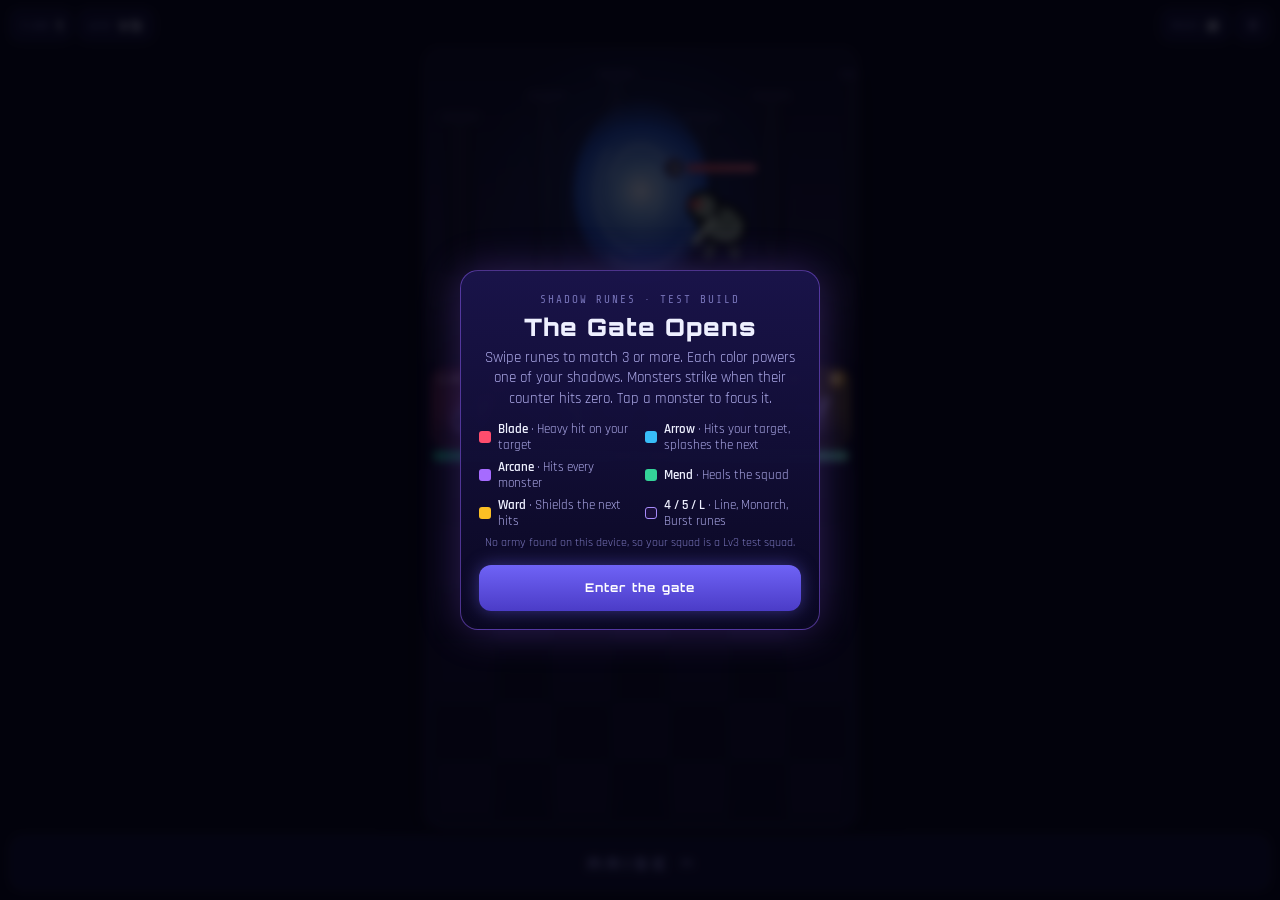
<file: claude/game/puzzle/index.html>
<!doctype html>
<html lang="en">
<head>
<meta charset="utf-8" />
<meta name="viewport" content="width=device-width, initial-scale=1, viewport-fit=cover, user-scalable=no" />
<meta name="apple-mobile-web-app-capable" content="yes" />
<meta name="apple-mobile-web-app-status-bar-style" content="black-translucent" />
<meta name="theme-color" content="#040410" />
<title>Shadow Runes</title>
<link rel="preconnect" href="https://fonts.googleapis.com" />
<link rel="preconnect" href="https://fonts.gstatic.com" crossorigin />
<link href="https://fonts.googleapis.com/css2?family=Orbitron:wght@500;700;900&family=Rajdhani:wght@500;600;700&family=Share+Tech+Mono&display=swap" rel="stylesheet" />
<link rel="stylesheet" href="puzzle.css?v=2" />
</head>
<body>
<div id="app">
  <header id="top">
    <div class="stat"><span>FLOOR</span><b id="hFloor">1</b></div>
    <div class="stat"><span>WAVE</span><b id="hWave">1/3</b></div>
    <div class="stat moves"><span>MOVES</span><b id="hMoves">0</b></div>
    <button class="iconbtn" id="bPause" aria-label="Pause"><svg viewBox="0 0 24 24"><path d="M8 5v14M16 5v14"/></svg></button>
  </header>
  <main id="stage"><div id="frame"><canvas id="cv"></canvas></div></main>
  <footer id="bar">
    <button id="bArise" class="arise"><i id="ariseFill"></i><span class="lbl">ARISE</span><span class="pct" id="arisePct">0%</span></button>
  </footer>
</div>
<div id="overlay" class="hide"></div>
<script src="puzzle.js?v=2"></script>
</body>
</html>
</file>
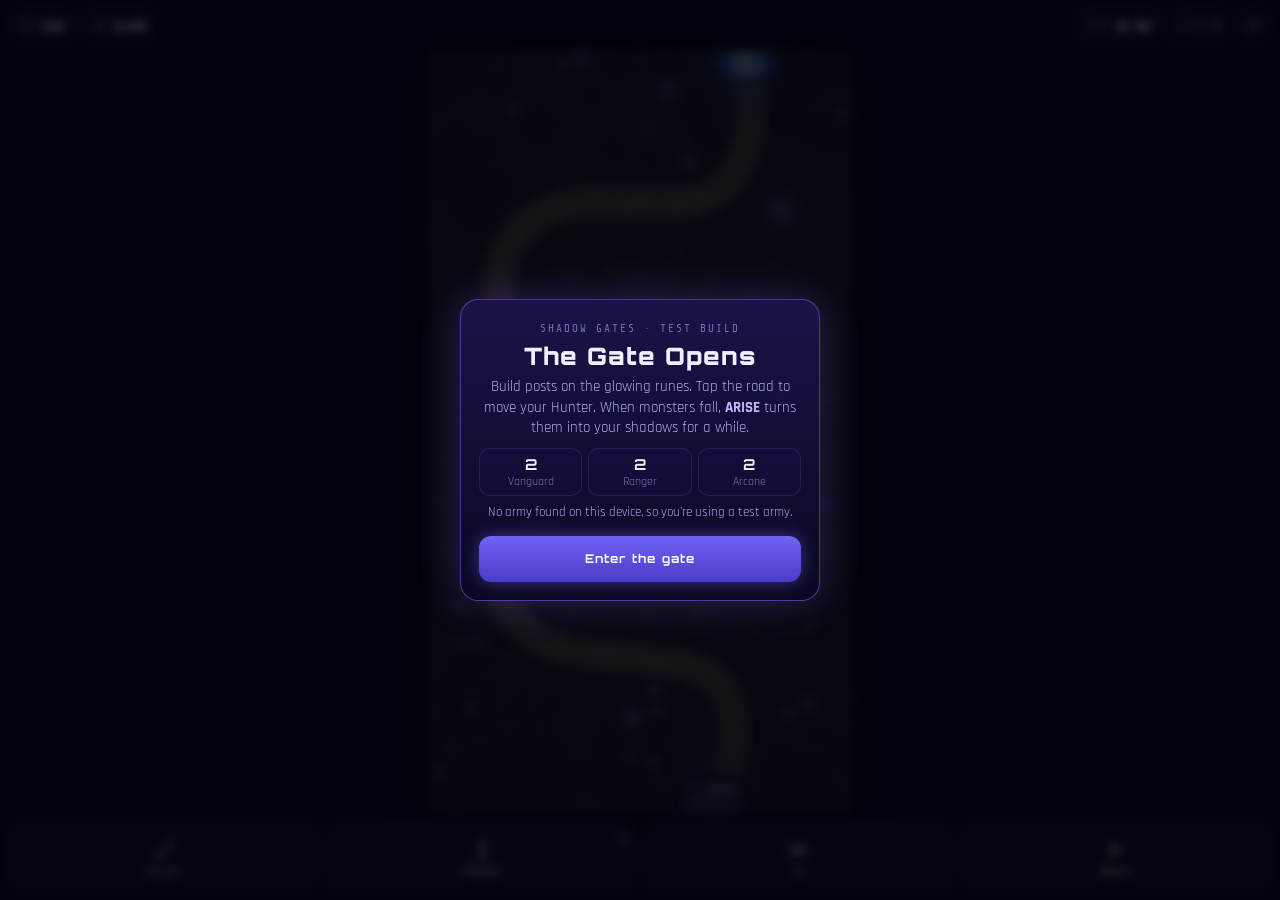
<file: claude/game/td/index.html>
<!doctype html>
<html lang="en">
<head>
<meta charset="utf-8" />
<meta name="viewport" content="width=device-width, initial-scale=1, viewport-fit=cover, user-scalable=no" />
<meta name="apple-mobile-web-app-capable" content="yes" />
<meta name="apple-mobile-web-app-status-bar-style" content="black-translucent" />
<meta name="theme-color" content="#040410" />
<title>Shadow Gates</title>
<link rel="preconnect" href="https://fonts.googleapis.com" />
<link rel="preconnect" href="https://fonts.gstatic.com" crossorigin />
<link href="https://fonts.googleapis.com/css2?family=Orbitron:wght@500;700;900&family=Rajdhani:wght@500;600;700&family=Share+Tech+Mono&display=swap" rel="stylesheet" />
<link rel="stylesheet" href="td.css?v=1" />
</head>
<body>
<div id="app">
  <header id="top">
    <div class="stat" id="hLives" title="Gate integrity"><svg viewBox="0 0 24 24"><path d="M12 2 4 5v6c0 5 3.4 9.4 8 11 4.6-1.6 8-6 8-11V5z"/></svg><b>20</b></div>
    <div class="stat mana" id="hMana" title="Mana"><svg viewBox="0 0 24 24"><path d="M12 2 6 12l6 10 6-10z"/></svg><b>0</b></div>
    <div class="stat wave" id="hWave"><span>WAVE</span><b>0/10</b></div>
    <div class="stat floor" id="hFloor"><span>FLOOR</span><b>1</b></div>
    <button class="iconbtn" id="bPause" aria-label="Pause"><svg viewBox="0 0 24 24"><path d="M8 5v14M16 5v14"/></svg></button>
  </header>
  <main id="stage">
    <div id="frame">
      <canvas id="world"></canvas>
      <div id="menu"></div>
      <div id="hint"></div>
    </div>
  </main>
  <footer id="bar">
    <button class="ab" id="bRush"><i class="cdf"></i><svg viewBox="0 0 24 24"><path d="M4 20 15 9M15 9l2-5 3 3-5 2M9 20l2-2M4 15l2 2"/></svg><span>Rush</span></button>
    <button class="ab arise" id="bArise"><i class="cdf"></i><em class="badge" id="corpseN">0</em><svg viewBox="0 0 24 24"><path d="M12 21V8M12 8l-4 4M12 8l4 4M5 21h14M7 4c1.5 1 3 1.5 5 1.5S15.5 5 17 4"/></svg><span>ARISE</span></button>
    <button class="ab" id="bSpeed"><svg viewBox="0 0 24 24"><path d="M4 6l7 6-7 6zM13 6l7 6-7 6z"/></svg><span>1×</span></button>
    <button class="ab call" id="bCall"><svg viewBox="0 0 24 24"><path d="M7 5l11 7-11 7z"/></svg><span>Start</span></button>
  </footer>
</div>
<div id="overlay" class="hide"></div>
<script src="td.js?v=1"></script>
</body>
</html>
</file>
<file: claude/game/puzzle/puzzle.css>
:root {
  --bg: #040410; --panel: rgba(20, 18, 60, 0.62); --ink: #eef0ff; --ink-dim: #aca9e8; --ink-faint: #7673b8;
  --violet: #6f63f6; --lav: #c3b8fe; --gold: #ffd166; --line: rgba(143, 94, 248, 0.5); --line-soft: rgba(143, 94, 248, 0.18);
}
* { box-sizing: border-box; -webkit-tap-highlight-color: transparent; }
html, body { margin: 0; height: 100%; background: var(--bg); color: var(--ink); overflow: hidden;
  font-family: "Rajdhani", system-ui, sans-serif; -webkit-user-select: none; user-select: none; touch-action: none; overscroll-behavior: none; }
#app { position: fixed; inset: 0; display: flex; flex-direction: column;
  padding: env(safe-area-inset-top) env(safe-area-inset-right) env(safe-area-inset-bottom) env(safe-area-inset-left); }
button { font: inherit; color: inherit; background: none; border: 0; padding: 0; cursor: pointer; }
svg { fill: none; stroke: currentColor; stroke-width: 1.8; stroke-linecap: round; stroke-linejoin: round; }

#top { display: flex; align-items: center; gap: 6px; padding: 8px 10px 4px; height: 46px; flex: none; }
.stat { display: flex; align-items: center; gap: 6px; height: 32px; padding: 0 10px; border-radius: 10px; background: var(--panel); border: 1px solid var(--line-soft);
  font-family: "Orbitron", sans-serif; font-weight: 700; font-size: 14px; }
.stat span { font-family: "Share Tech Mono", monospace; font-weight: 400; font-size: 10px; color: var(--ink-faint); letter-spacing: .08em; }
.stat.moves { margin-left: auto; }
.iconbtn { width: 34px; height: 32px; display: grid; place-items: center; border-radius: 10px; background: var(--panel); border: 1px solid var(--line-soft); color: var(--lav); }
.iconbtn svg { width: 16px; height: 16px; stroke-width: 2.4; }

#stage { flex: 1; min-height: 0; display: grid; place-items: center; }
#frame { position: relative; border-radius: 14px; overflow: hidden; box-shadow: 0 0 0 1px var(--line-soft), 0 10px 40px rgba(0,0,0,.6); }
#cv { display: block; touch-action: none; }

#bar { padding: 6px 10px 10px; height: 70px; flex: none; }
.arise { position: relative; width: 100%; height: 100%; border-radius: 14px; overflow: hidden; background: var(--panel); border: 1px solid var(--line-soft);
  display: flex; align-items: center; justify-content: center; gap: 10px; color: var(--ink-faint); }
.arise i { position: absolute; left: 0; top: 0; bottom: 0; width: 0; background: linear-gradient(90deg, rgba(76, 29, 149, .55), rgba(143, 94, 248, .55)); transition: width .35s ease; }
.arise .lbl { position: relative; font-family: "Orbitron", sans-serif; font-weight: 900; font-size: 17px; letter-spacing: .3em; }
.arise .pct { position: relative; font-family: "Share Tech Mono", monospace; font-size: 12px; }
.arise.ready { color: #fff; border-color: rgba(196, 181, 253, .8); animation: ready 1.6s ease-in-out infinite; }
.arise.ready .lbl { text-shadow: 0 0 14px #a78bfa, 0 0 30px #7c3aed; }
@keyframes ready { 50% { box-shadow: 0 0 26px rgba(143, 94, 248, .75), inset 0 0 24px rgba(143, 94, 248, .5); } }

#overlay { position: fixed; inset: 0; z-index: 20; display: grid; place-items: center; padding: 20px; background: rgba(3, 3, 12, .78);
  -webkit-backdrop-filter: blur(4px); backdrop-filter: blur(4px); animation: fade .25s both; }
#overlay.hide { display: none; }
@keyframes fade { from { opacity: 0; } }
.card { width: min(360px, 100%); padding: 22px 18px 18px; border-radius: 18px; text-align: center;
  background: linear-gradient(180deg, rgba(26, 20, 76, .96), rgba(10, 8, 34, .97)); border: 1px solid var(--line); box-shadow: 0 0 40px rgba(143, 94, 248, .3);
  animation: rise .35s cubic-bezier(.2, .9, .3, 1.2) both; }
@keyframes rise { from { transform: translateY(20px) scale(.96); opacity: 0; } }
.card .k { font-family: "Share Tech Mono", monospace; font-size: 11px; letter-spacing: .18em; color: var(--ink-faint); text-transform: uppercase; }
.card h2 { margin: 6px 0 4px; font-family: "Orbitron", sans-serif; font-weight: 900; font-size: 24px; letter-spacing: .04em; }
.card p { margin: 6px 0; color: var(--ink-dim); font-size: 15px; line-height: 1.35; }
.card canvas { display: block; margin: 6px auto 0; }
.row { display: flex; gap: 8px; margin-top: 14px; }
.btn { flex: 1; height: 46px; border-radius: 12px; font-family: "Orbitron", sans-serif; font-weight: 700; font-size: 12px; letter-spacing: .1em;
  background: linear-gradient(180deg, #6f63f6, #4b3cc7); color: #fff; box-shadow: 0 0 18px rgba(111, 99, 246, .45); }
.btn.ghost { background: var(--panel); border: 1px solid var(--line-soft); box-shadow: none; color: var(--lav); }
.btn:active { transform: scale(.97); }
.tier { display: inline-block; margin-top: 2px; padding: 2px 10px; border-radius: 8px; font-family: "Orbitron", sans-serif; font-size: 11px; font-weight: 700; letter-spacing: .1em; border: 1px solid currentColor; }
.boons { display: grid; gap: 8px; margin-top: 12px; }
.boon { width: 100%; text-align: left; padding: 12px; border-radius: 12px; background: rgba(20, 16, 60, .8); border: 1px solid var(--line-soft); display: flex; gap: 10px; align-items: center; animation: rise .35s both; }
.boon:nth-child(2) { animation-delay: .07s; } .boon:nth-child(3) { animation-delay: .14s; }
.boon:active { border-color: var(--gold); }
.boon .gl { flex: none; width: 38px; height: 38px; border-radius: 10px; display: grid; place-items: center; font-family: "Orbitron", sans-serif; font-weight: 900; font-size: 15px; }
.boon b { display: block; font-family: "Orbitron", sans-serif; font-size: 12px; letter-spacing: .05em; color: #fff; }
.boon small { display: block; font-size: 14px; color: var(--ink-dim); line-height: 1.2; }
.boon em { font-style: normal; font-family: "Share Tech Mono", monospace; font-size: 10px; color: var(--gold); }
.legend { display: grid; grid-template-columns: 1fr 1fr; gap: 6px 10px; margin-top: 12px; text-align: left; font-size: 13px; color: var(--ink-dim); }
.legend div { display: flex; align-items: center; gap: 7px; }
.legend i { flex: none; width: 12px; height: 12px; border-radius: 3px; }
.legend b { color: var(--ink); font-weight: 600; }
.small { font-size: 12px !important; color: var(--ink-faint) !important; }
</file>
<file: claude/game/td/td.css>
:root {
  --bg: #040410;
  --panel: rgba(20, 18, 60, 0.62);
  --panel-solid: #0d0b30;
  --ink: #eef0ff;
  --ink-dim: #aca9e8;
  --ink-faint: #7673b8;
  --violet: #6f63f6;
  --purple: #8f5ef8;
  --lav: #c3b8fe;
  --magenta: #da78f5;
  --red: #ff4d5e;
  --gold: #ffd166;
  --line: rgba(143, 94, 248, 0.5);
  --line-soft: rgba(143, 94, 248, 0.18);
  --glow: rgba(143, 94, 248, 0.55);
}
* { box-sizing: border-box; -webkit-tap-highlight-color: transparent; }
html, body { margin: 0; height: 100%; background: var(--bg); color: var(--ink); overflow: hidden;
  font-family: "Rajdhani", system-ui, sans-serif; -webkit-user-select: none; user-select: none; touch-action: manipulation; overscroll-behavior: none; }
#app { position: fixed; inset: 0; display: flex; flex-direction: column;
  padding: env(safe-area-inset-top) env(safe-area-inset-right) env(safe-area-inset-bottom) env(safe-area-inset-left); }
button { font: inherit; color: inherit; background: none; border: 0; padding: 0; cursor: pointer; }
svg { fill: none; stroke: currentColor; stroke-width: 1.8; stroke-linecap: round; stroke-linejoin: round; }

/* ---------- top HUD ---------- */
#top { display: flex; align-items: center; gap: 6px; padding: 8px 10px 6px; height: 48px; flex: none; }
.stat { display: flex; align-items: center; gap: 5px; height: 32px; padding: 0 10px; border-radius: 10px;
  background: var(--panel); border: 1px solid var(--line-soft); font-family: "Orbitron", sans-serif; font-weight: 700; font-size: 14px; }
.stat svg { width: 15px; height: 15px; }
#hLives { color: #ff8291; } #hLives b { color: var(--ink); }
.stat.mana { color: #8fb4ff; } .stat.mana b { color: var(--ink); }
.stat span { font-family: "Share Tech Mono", monospace; font-weight: 400; font-size: 10px; color: var(--ink-faint); letter-spacing: .08em; }
.stat.wave { margin-left: auto; }
.stat.hit { animation: hit .45s; }
@keyframes hit { 30% { background: rgba(255, 77, 94, .45); transform: scale(1.06); } }
.stat.gain b { animation: gain .35s; }
@keyframes gain { 40% { color: #bfd4ff; text-shadow: 0 0 10px #8fb4ff; } }
.iconbtn { width: 34px; height: 32px; display: grid; place-items: center; border-radius: 10px; background: var(--panel); border: 1px solid var(--line-soft); color: var(--lav); }
.iconbtn svg { width: 16px; height: 16px; stroke-width: 2.4; }

/* ---------- stage ---------- */
#stage { flex: 1; min-height: 0; display: grid; place-items: center; position: relative; }
#frame { position: relative; border-radius: 14px; overflow: hidden; box-shadow: 0 0 0 1px var(--line-soft), 0 10px 40px rgba(0,0,0,.6); }
#world { display: block; touch-action: none; }
#hint { position: absolute; left: 50%; top: 10px; transform: translateX(-50%); padding: 6px 12px; border-radius: 9px; background: rgba(8, 6, 26, .82);
  border: 1px solid var(--line); font-family: "Share Tech Mono", monospace; font-size: 12px; color: var(--lav); pointer-events: none; opacity: 0; transition: opacity .2s; white-space: nowrap; }
#hint.on { opacity: 1; }

/* ---------- radial build menu ---------- */
#menu { position: absolute; inset: 0; pointer-events: none; }
.opt { position: absolute; width: 50px; height: 50px; margin: -25px 0 0 -25px; border-radius: 50%; pointer-events: auto;
  background: radial-gradient(circle at 50% 35%, #2a2170, #120e38 70%); border: 1.5px solid var(--line); box-shadow: 0 0 14px rgba(143,94,248,.35), inset 0 0 10px rgba(143,94,248,.25);
  display: grid; place-items: center; color: var(--lav); animation: pop .18s ease-out both; }
.opt svg { width: 24px; height: 24px; }
.opt .cost { position: absolute; bottom: -9px; left: 50%; transform: translateX(-50%); padding: 1px 6px; border-radius: 7px; background: #0b0926; border: 1px solid var(--line-soft);
  font-family: "Orbitron", sans-serif; font-size: 10px; font-weight: 700; color: #bfd4ff; white-space: nowrap; }
.opt .cap { position: absolute; top: -7px; right: -8px; padding: 0 5px; border-radius: 6px; background: #0b0926; border: 1px solid var(--line-soft); font-family: "Share Tech Mono", monospace; font-size: 9px; color: var(--ink-dim); }
.opt.off { filter: grayscale(.9) brightness(.6); }
.opt.off .cost { color: #ff8291; }
.opt.sel { border-color: var(--gold); box-shadow: 0 0 18px rgba(255, 209, 102, .55), inset 0 0 12px rgba(255, 209, 102, .3); color: #fff2cc; }
.opt.sell .cost { color: var(--gold); }
@keyframes pop { from { transform: scale(.3); opacity: 0; } }
.tip { position: absolute; width: 190px; margin-left: -95px; padding: 8px 10px; border-radius: 10px; background: rgba(8, 6, 26, .94); border: 1px solid var(--line);
  pointer-events: none; animation: pop .15s ease-out both; }
.tip b { display: block; font-family: "Orbitron", sans-serif; font-size: 11px; letter-spacing: .06em; color: #fff; margin-bottom: 2px; }
.tip p { margin: 0; font-size: 13px; line-height: 1.25; color: var(--ink-dim); }
.tip i { display: block; font-style: normal; font-family: "Share Tech Mono", monospace; font-size: 10px; color: var(--gold); margin-top: 4px; }

/* ---------- bottom bar ---------- */
#bar { display: grid; grid-template-columns: repeat(4, 1fr); gap: 8px; padding: 8px 10px 10px; height: 84px; flex: none; }
.ab { position: relative; overflow: hidden; border-radius: 14px; background: var(--panel); border: 1px solid var(--line-soft);
  display: flex; flex-direction: column; align-items: center; justify-content: center; gap: 3px; color: var(--lav); transition: transform .1s; }
.ab:active { transform: scale(.95); }
.ab svg { width: 24px; height: 24px; position: relative; z-index: 1; }
.ab span { font-family: "Orbitron", sans-serif; font-weight: 700; font-size: 10px; letter-spacing: .08em; position: relative; z-index: 1; }
.ab .cdf { position: absolute; left: 0; right: 0; bottom: 0; height: 0; background: rgba(4, 4, 16, .72); z-index: 2; pointer-events: none; }
.ab.arm { border-color: var(--gold); color: #fff2cc; box-shadow: 0 0 16px rgba(255, 209, 102, .4); }
.ab.ready { border-color: var(--line); box-shadow: inset 0 0 14px rgba(143, 94, 248, .28); }
.ab.arise.ready { color: #e9e2ff; box-shadow: 0 0 18px rgba(143, 94, 248, .55), inset 0 0 16px rgba(143, 94, 248, .45); animation: breathe 1.8s ease-in-out infinite; }
@keyframes breathe { 50% { box-shadow: 0 0 26px rgba(143, 94, 248, .8), inset 0 0 20px rgba(143, 94, 248, .6); } }
.ab .badge { position: absolute; top: 6px; right: 8px; z-index: 3; font-style: normal; font-family: "Orbitron", sans-serif; font-size: 10px; font-weight: 700; color: var(--ink-faint); }
.ab.arise.ready .badge { color: #fff; }
.ab.call { color: #ffe3a3; }
.ab.call.pulse { border-color: rgba(255, 209, 102, .6); animation: callp 1.4s ease-in-out infinite; }
@keyframes callp { 50% { box-shadow: 0 0 18px rgba(255, 209, 102, .45); } }
.ab.dim { opacity: .4; pointer-events: none; }

/* ---------- overlay screens ---------- */
#overlay { position: fixed; inset: 0; z-index: 20; display: grid; place-items: center; padding: 20px; background: rgba(3, 3, 12, .78);
  -webkit-backdrop-filter: blur(4px); backdrop-filter: blur(4px); animation: fade .25s both; }
#overlay.hide { display: none; }
@keyframes fade { from { opacity: 0; } }
.card { width: min(360px, 100%); padding: 22px 18px 18px; border-radius: 18px; text-align: center;
  background: linear-gradient(180deg, rgba(26, 20, 76, .96), rgba(10, 8, 34, .97)); border: 1px solid var(--line); box-shadow: 0 0 40px rgba(143, 94, 248, .3);
  animation: rise .35s cubic-bezier(.2, .9, .3, 1.2) both; }
@keyframes rise { from { transform: translateY(20px) scale(.96); opacity: 0; } }
.card .k { font-family: "Share Tech Mono", monospace; font-size: 11px; letter-spacing: .18em; color: var(--ink-faint); text-transform: uppercase; }
.card h2 { margin: 6px 0 4px; font-family: "Orbitron", sans-serif; font-weight: 900; font-size: 24px; letter-spacing: .04em; }
.card p { margin: 6px 0; color: var(--ink-dim); font-size: 15px; line-height: 1.35; }
.card canvas { display: block; margin: 6px auto 0; }
.card .row { display: flex; gap: 8px; margin-top: 14px; }
.btn { flex: 1; height: 46px; border-radius: 12px; font-family: "Orbitron", sans-serif; font-weight: 700; font-size: 12px; letter-spacing: .1em;
  background: linear-gradient(180deg, #6f63f6, #4b3cc7); color: #fff; box-shadow: 0 0 18px rgba(111, 99, 246, .45); }
.btn.ghost { background: var(--panel); border: 1px solid var(--line-soft); box-shadow: none; color: var(--lav); }
.btn:active { transform: scale(.97); }
.tier { display: inline-block; margin-top: 2px; padding: 2px 10px; border-radius: 8px; font-family: "Orbitron", sans-serif; font-size: 11px; font-weight: 700; letter-spacing: .1em; border: 1px solid currentColor; }
.boons { display: grid; gap: 8px; margin-top: 12px; text-align: left; }
.boon { width: 100%; text-align: left; padding: 12px 12px; border-radius: 12px; background: rgba(20, 16, 60, .8); border: 1px solid var(--line-soft); display: flex; gap: 10px; align-items: center; animation: rise .35s both; }
.boon:nth-child(2) { animation-delay: .07s; } .boon:nth-child(3) { animation-delay: .14s; }
.boon:active { border-color: var(--gold); }
.boon .gl { flex: none; width: 38px; height: 38px; border-radius: 10px; display: grid; place-items: center; background: radial-gradient(circle, rgba(143, 94, 248, .4), rgba(143, 94, 248, .05)); color: #e9e2ff; }
.boon .gl svg { width: 22px; height: 22px; }
.boon b { display: block; font-family: "Orbitron", sans-serif; font-size: 12px; letter-spacing: .05em; color: #fff; }
.boon small { display: block; font-size: 14px; color: var(--ink-dim); line-height: 1.2; }
.boon em { font-style: normal; font-family: "Share Tech Mono", monospace; font-size: 10px; color: var(--gold); }
.toggle { display: flex; align-items: center; justify-content: space-between; gap: 12px; margin-top: 12px; padding: 10px 12px; border-radius: 12px; background: rgba(20, 16, 60, .6); border: 1px solid var(--line-soft); text-align: left; font-size: 14px; color: var(--ink-dim); }
.toggle b { color: var(--ink); font-weight: 600; }
.sw { flex: none; width: 44px; height: 26px; border-radius: 13px; background: #1c1848; border: 1px solid var(--line-soft); position: relative; transition: background .2s; }
.sw::after { content: ""; position: absolute; top: 3px; left: 3px; width: 18px; height: 18px; border-radius: 50%; background: var(--ink-faint); transition: transform .2s, background .2s; }
.sw.on { background: #4b3cc7; } .sw.on::after { transform: translateX(18px); background: #fff; }
.army { display: grid; grid-template-columns: repeat(3, 1fr); gap: 6px; margin-top: 10px; }
.army div { padding: 6px 4px; border-radius: 10px; background: rgba(20, 16, 60, .6); border: 1px solid var(--line-soft); font-size: 12px; color: var(--ink-faint); }
.army div b { display: block; font-family: "Orbitron", sans-serif; font-size: 15px; color: var(--ink); }
</file>
